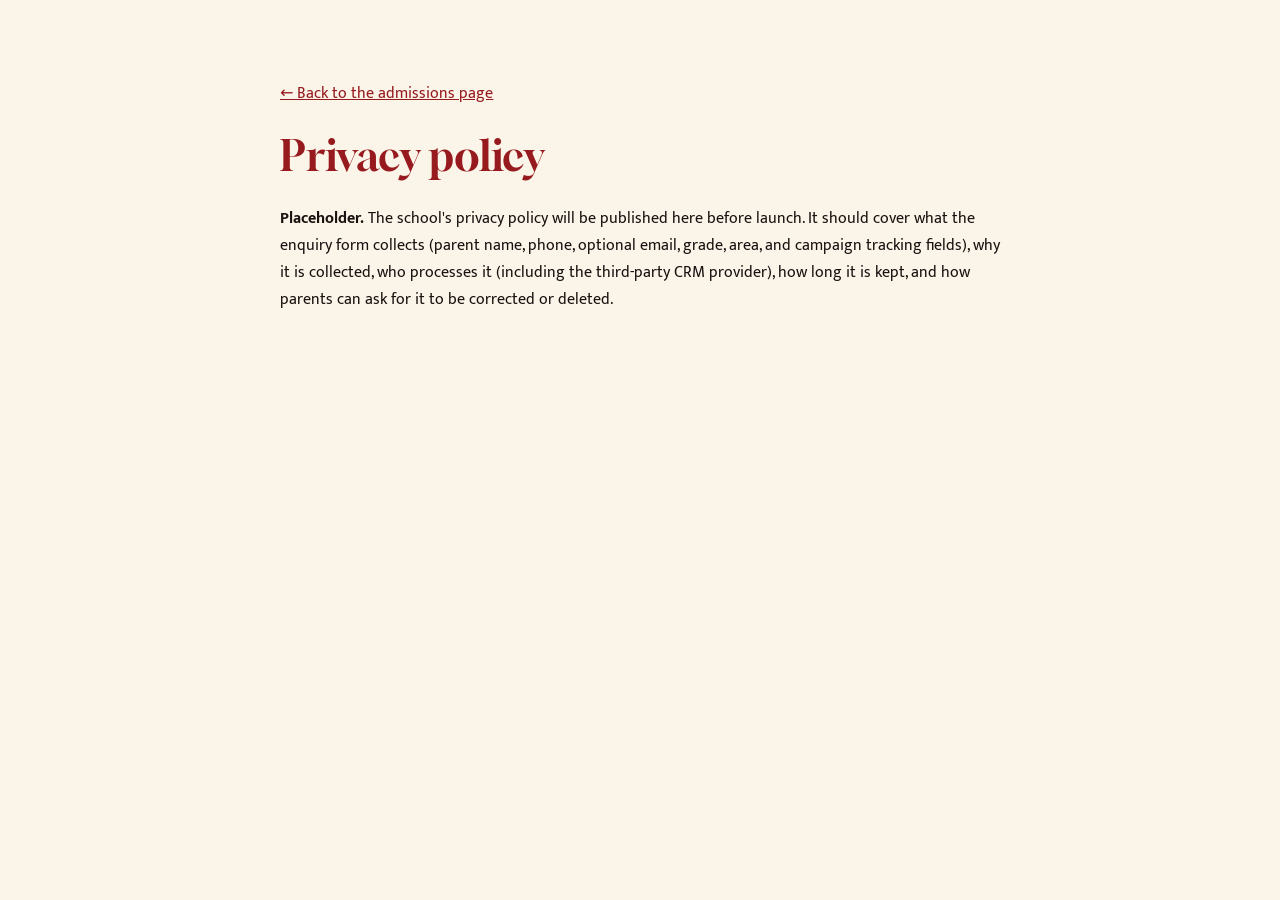
<file: privacy.html>
<!doctype html>
<html lang="en-IN">
<head>
  <meta charset="utf-8">
  <meta name="viewport" content="width=device-width, initial-scale=1">
  <title>Privacy Policy | Sloka International School, Manneguda</title>
  <meta name="robots" content="noindex">
  <link href="https://fonts.googleapis.com/css2?family=Gloock&family=Mukta:wght@400;700&display=swap" rel="stylesheet">
  <style>
    body { margin: 0; font-family: Mukta, system-ui, sans-serif; background: #FBF5E9; color: #1A1110; line-height: 1.7; }
    main { max-width: 720px; margin: 0 auto; padding: 64px 16px; }
    h1 { font-family: Gloock, Georgia, serif; font-weight: 400; color: #971B1E; font-size: 2.6rem; line-height: 1; }
    a { color: #971B1E; }
  </style>
</head>
<body>
  <main>
    <p><a href="index.html">← Back to the admissions page</a></p>
    <h1>Privacy policy</h1>
    <!-- TODO: replace this placeholder with the school's approved privacy policy. -->
    <p><strong>Placeholder.</strong> The school's privacy policy will be published here before launch. It should cover what the enquiry form collects (parent name, phone, optional email, grade, area, and campaign tracking fields), why it is collected, who processes it (including the third-party CRM provider), how long it is kept, and how parents can ask for it to be corrected or deleted.</p>
  </main>
</body>
</html>
</file>
